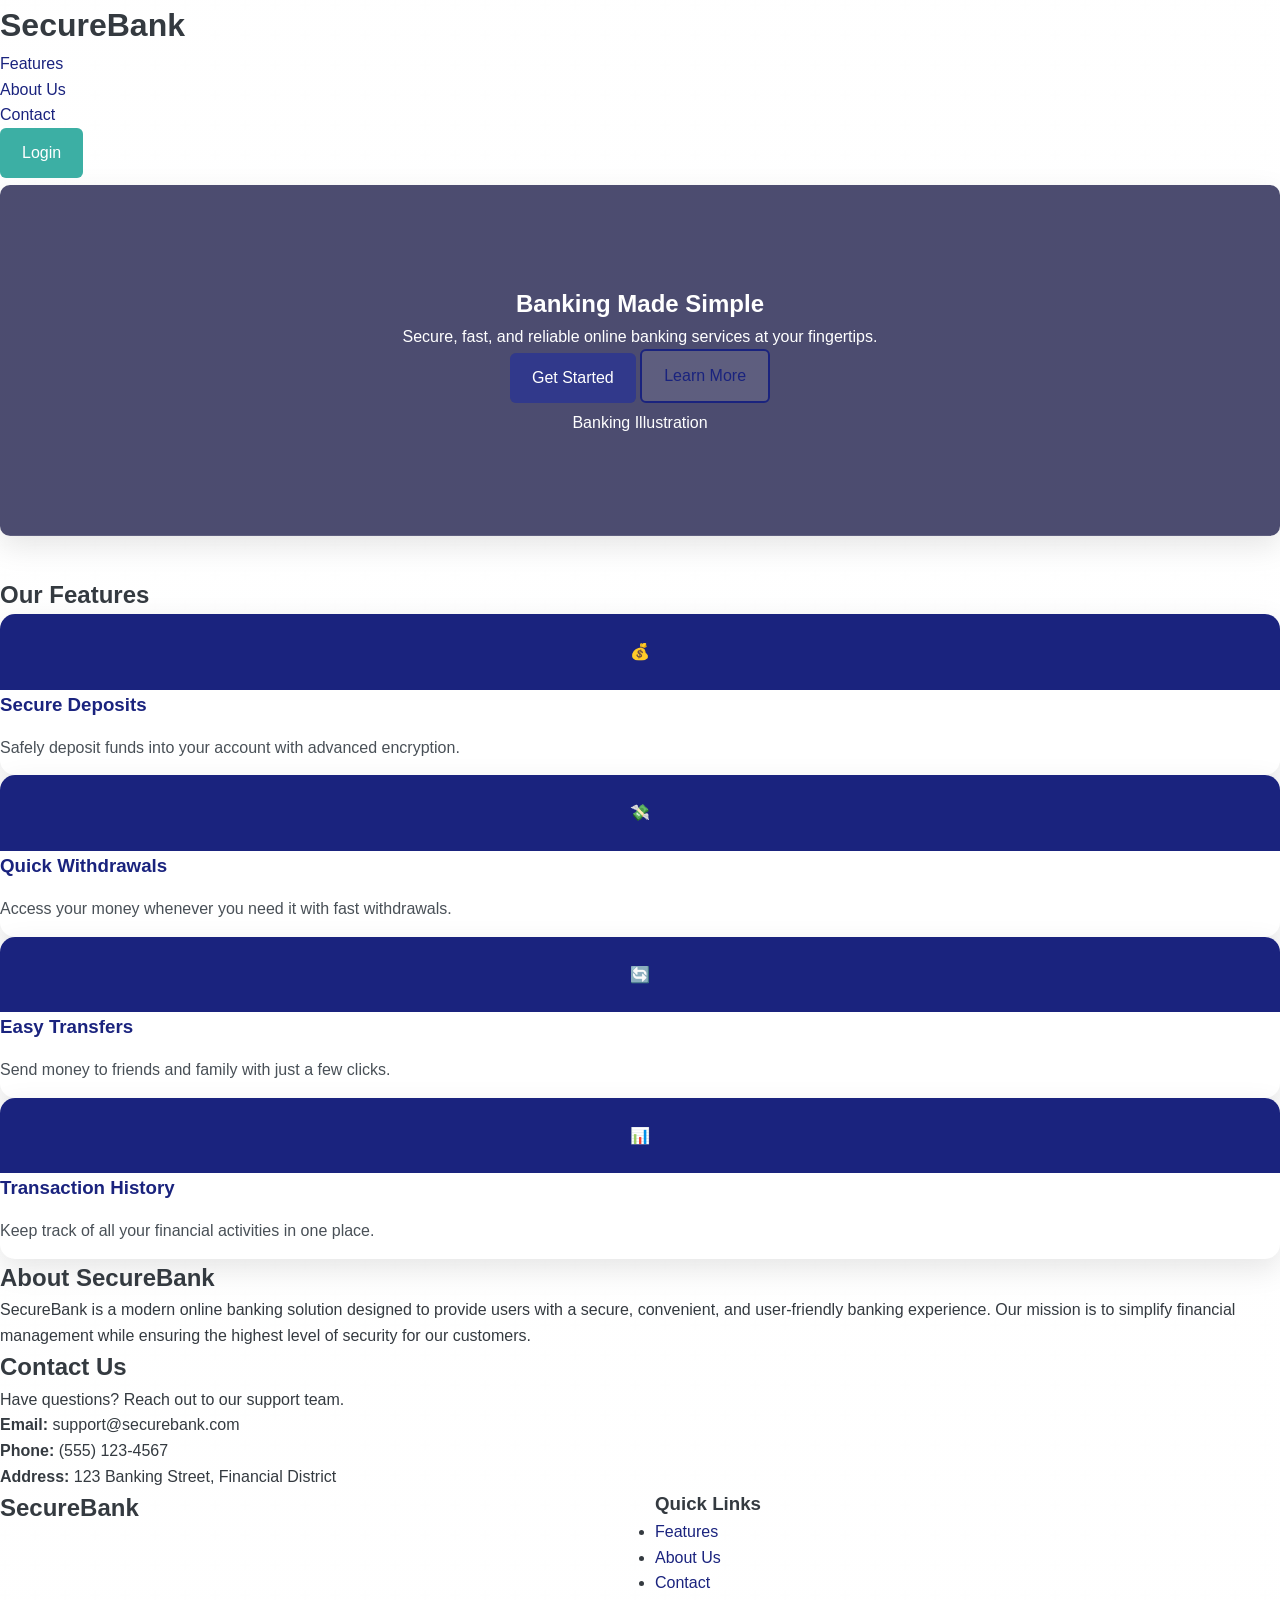
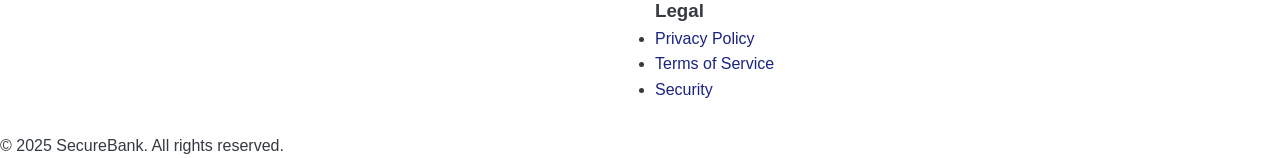
<file: src/main/webapp/index.html>
<!DOCTYPE html>
<html lang="en">
<head>
    <meta charset="UTF-8">
    <meta name="viewport" content="width=device-width, initial-scale=1.0">
    <title>Welcome to Banking System</title>
    <link rel="stylesheet" href="css/styles.css">
</head>
<body>
<div class="landing-container">
    <header>
        <div class="logo">
            <h1>SecureBank</h1>
        </div>
        <nav>
            <ul>
                <li><a href="#features">Features</a></li>
                <li><a href="#about">About Us</a></li>
                <li><a href="#contact">Contact</a></li>
                <li><a href="login" class="btn btn-secondary">Login</a></li>
                
            </ul>
        </nav>
    </header>

    <section class="hero">
        <div class="hero-content">
            <h2>Banking Made Simple</h2>
            <p>Secure, fast, and reliable online banking services at your fingertips.</p>
            <div class="hero-buttons">
                <a href="register" class="btn btn-large btn-primary">Get Started</a>
                <a href="#features" class="btn btn-large btn-outline">Learn More</a>
            </div>
        </div>
        <div class="hero-image">
            <!-- Banking illustration or image would go here -->
            <div class="image-placeholder">Banking Illustration</div>
        </div>
    </section>

    <section id="features" class="features">
        <h2>Our Features</h2>
        <div class="feature-cards">
            <div class="feature-card">
                <div class="feature-icon">💰</div>
                <h3>Secure Deposits</h3>
                <p>Safely deposit funds into your account with advanced encryption.</p>
            </div>
            <div class="feature-card">
                <div class="feature-icon">💸</div>
                <h3>Quick Withdrawals</h3>
                <p>Access your money whenever you need it with fast withdrawals.</p>
            </div>
            <div class="feature-card">
                <div class="feature-icon">🔄</div>
                <h3>Easy Transfers</h3>
                <p>Send money to friends and family with just a few clicks.</p>
            </div>
            <div class="feature-card">
                <div class="feature-icon">📊</div>
                <h3>Transaction History</h3>
                <p>Keep track of all your financial activities in one place.</p>
            </div>
        </div>
    </section>

    <section id="about" class="about">
        <h2>About SecureBank</h2>
        <p>SecureBank is a modern online banking solution designed to provide users with a secure,
            convenient, and user-friendly banking experience. Our mission is to simplify financial
            management while ensuring the highest level of security for our customers.</p>
    </section>

    <section id="contact" class="contact">
        <h2>Contact Us</h2>
        <p>Have questions? Reach out to our support team.</p>
        <div class="contact-info">
            <div class="contact-item">
                <strong>Email:</strong> support@securebank.com
            </div>
            <div class="contact-item">
                <strong>Phone:</strong> (555) 123-4567
            </div>
            <div class="contact-item">
                <strong>Address:</strong> 123 Banking Street, Financial District
            </div>
        </div>
    </section>

    <footer>
        <div class="footer-content">
            <div class="logo">
                <h2>SecureBank</h2>
            </div>
            <div class="footer-links">
                <div class="footer-col">
                    <h3>Quick Links</h3>
                    <ul>
                        <li><a href="#features">Features</a></li>
                        <li><a href="#about">About Us</a></li>
                        <li><a href="#contact">Contact</a></li>
                    </ul>
                </div>
                <div class="footer-col">
                    <h3>Legal</h3>
                    <ul>
                        <li><a href="#">Privacy Policy</a></li>
                        <li><a href="#">Terms of Service</a></li>
                        <li><a href="#">Security</a></li>
                    </ul>
                </div>
            </div>
        </div>
        <div class="copyright">
            &copy; 2025 SecureBank. All rights reserved.
        </div>
    </footer>
</div>
</body>
</html>
</file>
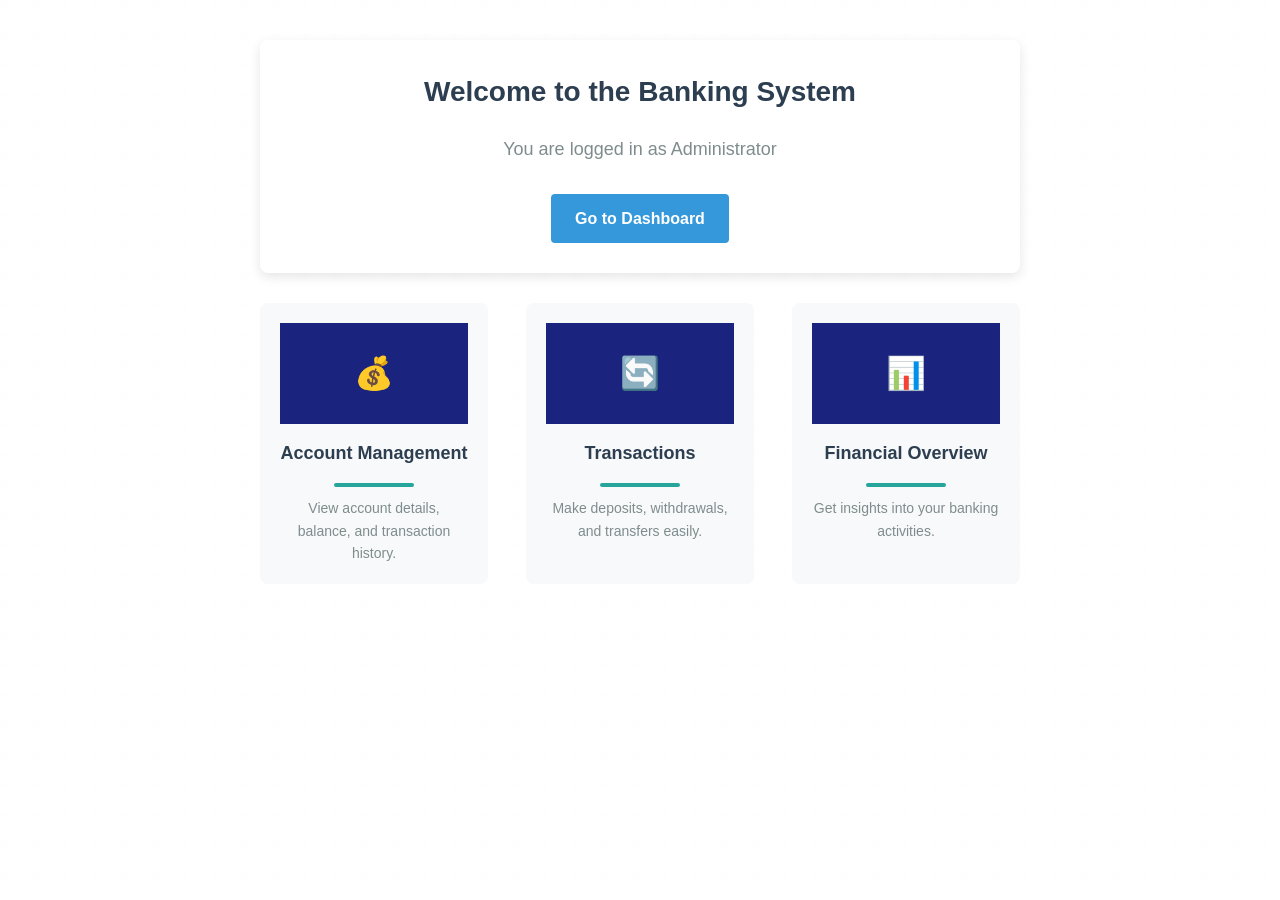
<file: src/main/webapp/home.html>
<!DOCTYPE html>
<html lang="en">
<head>
  <meta charset="UTF-8">
  <meta name="viewport" content="width=device-width, initial-scale=1.0">
  <title>Banking System - Welcome</title>
  <link rel="stylesheet" href="css/styles.css">
  <style>
    .container {
      max-width: 800px;
      margin: 0 auto;
      padding: 40px 20px;
      text-align: center;
    }

    .welcome-card {
      background-color: #ffffff;
      border-radius: 8px;
      box-shadow: 0 4px 12px rgba(0, 0, 0, 0.1);
      padding: 30px;
      margin-bottom: 30px;
    }

    .welcome-title {
      font-size: 28px;
      color: #2c3e50;
      margin-bottom: 20px;
    }

    .welcome-subtitle {
      font-size: 18px;
      color: #7f8c8d;
      margin-bottom: 30px;
    }

    .btn-dashboard {
      display: inline-block;
      background-color: #3498db;
      color: white;
      text-decoration: none;
      padding: 12px 24px;
      border-radius: 4px;
      font-weight: bold;
      transition: background-color 0.3s;
    }

    .btn-dashboard:hover {
      background-color: #2980b9;
    }

    .features {
      display: flex;
      justify-content: space-between;
      flex-wrap: wrap;
      margin-top: 30px;
    }

    .feature {
      width: 30%;
      background-color: #f8f9fa;
      padding: 20px;
      border-radius: 8px;
      margin-bottom: 20px;
    }

    .feature-icon {
      font-size: 32px;
      margin-bottom: 15px;
    }

    .feature-title {
      font-size: 18px;
      margin-bottom: 10px;
      color: #2c3e50;
    }

    .feature-desc {
      font-size: 14px;
      color: #7f8c8d;
    }

    @media (max-width: 768px) {
      .feature {
        width: 100%;
      }
    }
  </style>
</head>
<body>
<div class="container">
  <div class="welcome-card">
    <h1 class="welcome-title">Welcome to the Banking System</h1>
    <p class="welcome-subtitle">You are logged in as Administrator</p>
    <a href="dashboard/home.jsp" class="btn-dashboard">Go to Dashboard</a>
  </div>

  <div class="features">
    <div class="feature">
      <div class="feature-icon">💰</div>
      <h3 class="feature-title">Account Management</h3>
      <p class="feature-desc">View account details, balance, and transaction history.</p>
    </div>

    <div class="feature">
      <div class="feature-icon">🔄</div>
      <h3 class="feature-title">Transactions</h3>
      <p class="feature-desc">Make deposits, withdrawals, and transfers easily.</p>
    </div>

    <div class="feature">
      <div class="feature-icon">📊</div>
      <h3 class="feature-title">Financial Overview</h3>
      <p class="feature-desc">Get insights into your banking activities.</p>
    </div>
  </div>
</div>

<script>
  // Check if user is logged in, redirect to login page if not
  window.onload = function() {
    // This is a client-side check that complements server-side security
    // You should always have proper server-side authentication checks
    if (!sessionStorage.getItem("loggedIn")) {
      // Optional: uncomment this if you want client-side redirect
      // window.location.href = "login.html";
    }
  }
</script>
</body>
</html>
</file>
<file: src/main/webapp/css/styles.css>
/* 
 * Enhanced Banking Application Styles
 * styles.css - to be placed in /webapp/css/
 */

/* Reset & Base Styles */
* {
    margin: 0;
    padding: 0;
    box-sizing: border-box;
}

:root {
    --primary-color: #1a237e;
    --primary-light: #534bae;
    --primary-dark: #000051;
    --secondary-color: #26a69a;
    --secondary-light: #64d8cb;
    --secondary-dark: #00766c;
    --success-color: #2e7d32;
    --warning-color: #ff8f00;
    --danger-color: #c62828;
    --text-light: #ffffff;
    --text-dark: #212121;
    --gray-100: #f8f9fa;
    --gray-200: #e9ecef;
    --gray-300: #dee2e6;
    --gray-400: #ced4da;
    --gray-500: #adb5bd;
    --gray-600: #6c757d;
    --gray-700: #495057;
    --gray-800: #343a40;
    --gray-900: #212529;
}

body {
    font-family: 'Segoe UI', Tahoma, Geneva, Verdana, sans-serif;
    line-height: 1.6;
    color: var(--gray-800);
    background-color: var(--gray-100);
    /* Subtle background pattern */
    background-image:
            linear-gradient(rgba(255, 255, 255, 0.95), rgba(255, 255, 255, 0.95)),
            url("data:image/svg+xml,%3Csvg width='60' height='60' viewBox='0 0 60 60' xmlns='http://www.w3.org/2000/svg'%3E%3Cg fill='none' fill-rule='evenodd'%3E%3Cg fill='%23bdbdbd' fill-opacity='0.1'%3E%3Cpath d='M36 34v-4h-2v4h-4v2h4v4h2v-4h4v-2h-4zm0-30V0h-2v4h-4v2h4v4h2V6h4V4h-4zM6 34v-4H4v4H0v2h4v4h2v-4h4v-2H6zM6 4V0H4v4H0v2h4v4h2V6h4V4H6z'/%3E%3C/g%3E%3C/g%3E%3C/svg%3E");
}

a {
    text-decoration: none;
    color: var(--primary-color);
    transition: color 0.2s, transform 0.2s;
}

a:hover {
    color: var(--primary-light);
    text-decoration: none;
}

/* Container */
.container {
    width: 100%;
    max-width: 1200px;
    margin: 0 auto;
    padding: 0 15px;
}

/* Header */
.header {
    background: linear-gradient(135deg, var(--primary-color), var(--primary-dark));
    color: white;
    padding: 15px 0;
    box-shadow: 0 4px 12px rgba(0, 0, 0, 0.1);
    position: sticky;
    top: 0;
    z-index: 1000;
}

.brand {
    font-size: 28px;
    font-weight: bold;
    text-shadow: 1px 1px 2px rgba(0, 0, 0, 0.2);
    position: relative;
    display: inline-block;
}

.brand::after {
    content: "";
    position: absolute;
    left: 0;
    bottom: -5px;
    width: 40px;
    height: 3px;
    background-color: var(--secondary-color);
    transition: width 0.3s;
}

.brand:hover::after {
    width: 100%;
}

.nav {
    display: flex;
    justify-content: space-between;
    align-items: center;
}

.nav-list {
    display: flex;
    list-style: none;
}

.nav-item {
    margin-left: 25px;
    position: relative;
}

.nav-link {
    color: white;
    font-weight: 500;
    padding: 8px 0;
    position: relative;
}

.nav-link::after {
    content: '';
    position: absolute;
    width: 0;
    height: 2px;
    bottom: 0;
    left: 0;
    background-color: var(--secondary-light);
    transition: width 0.3s ease;
}

.nav-link:hover::after {
    width: 100%;
}

/* Main Content */
.main {
    min-height: calc(100vh - 140px);
    padding: 40px 0;
}

/* Hero/Banner for Home Page */
.hero {
    background-image: linear-gradient(rgba(0, 0, 51, 0.7), rgba(0, 0, 51, 0.7)),
    url('https://images.unsplash.com/photo-1460925895917-afdab827c52f?auto=format&fit=crop&w=1500');
    background-size: cover;
    background-position: center;
    color: white;
    text-align: center;
    padding: 100px 20px;
    margin-bottom: 40px;
    border-radius: 10px;
    box-shadow: 0 10px 30px rgba(0, 0, 0, 0.1);
}

.hero-title {
    font-size: 40px;
    margin-bottom: 20px;
    text-shadow: 2px 2px 4px rgba(0, 0, 0, 0.5);
}

.hero-subtitle {
    font-size: 20px;
    margin-bottom: 30px;
    max-width: 600px;
    margin-left: auto;
    margin-right: auto;
}

/* Footer */
.footer {
    background: linear-gradient(135deg, var(--gray-800), var(--gray-900));
    color: white;
    padding: 40px 0 20px;
    margin-top: 60px;
}

.footer-content {
    display: grid;
    grid-template-columns: repeat(auto-fit, minmax(200px, 1fr));
    gap: 30px;
    margin-bottom: 30px;
}

.footer-section h4 {
    color: var(--secondary-light);
    margin-bottom: 20px;
    font-size: 18px;
}

.footer-section ul {
    list-style: none;
}

.footer-section li {
    margin-bottom: 10px;
}

.footer-section a {
    color: var(--gray-300);
}

.footer-section a:hover {
    color: white;
}

.footer-bottom {
    text-align: center;
    padding-top: 20px;
    border-top: 1px solid var(--gray-700);
    color: var(--gray-400);
    font-size: 14px;
}

/* Card Components */
.card {
    background-color: white;
    border-radius: 12px;
    box-shadow: 0 5px 15px rgba(0, 0, 0, 0.08);
    padding: 25px;
    margin-bottom: 25px;
    transition: transform 0.3s, box-shadow 0.3s;
    border-top: 4px solid transparent;
}

.card:hover {
    transform: translateY(-5px);
    box-shadow: 0 15px 30px rgba(0, 0, 0, 0.12);
}

.card-primary {
    border-top-color: var(--primary-color);
}

.card-success {
    border-top-color: var(--success-color);
}

.card-warning {
    border-top-color: var(--warning-color);
}

.card-danger {
    border-top-color: var(--danger-color);
}

.card-header {
    padding-bottom: 15px;
    margin-bottom: 20px;
    border-bottom: 1px solid var(--gray-200);
    position: relative;
}

.card-title {
    font-size: 22px;
    color: var(--primary-color);
    margin-bottom: 5px;
}

.card-subtitle {
    font-size: 14px;
    color: var(--gray-600);
}

/* Forms with Enhanced Styling */
.form-group {
    margin-bottom: 25px;
    position: relative;
}

.form-label {
    display: block;
    margin-bottom: 8px;
    font-weight: 500;
    transition: color 0.3s;
}

.form-input {
    width: 100%;
    padding: 12px 15px;
    border: 2px solid var(--gray-300);
    border-radius: 6px;
    font-size: 16px;
    transition: all 0.3s;
    background-color: var(--gray-100);
}

.form-input:focus {
    border-color: var(--primary-color);
    background-color: white;
    outline: none;
    box-shadow: 0 0 0 3px rgba(26, 35, 126, 0.2);
}

.form-group:focus-within .form-label {
    color: var(--primary-color);
}

.form-description {
    color: var(--gray-600);
    font-size: 14px;
    margin-top: 5px;
}

/* Enhanced Buttons with Animations */
.btn {
    display: inline-block;
    padding: 12px 22px;
    font-size: 16px;
    font-weight: 500;
    text-align: center;
    border: none;
    border-radius: 6px;
    cursor: pointer;
    transition: all 0.3s;
    position: relative;
    overflow: hidden;
    z-index: 1;
}

.btn::after {
    content: '';
    position: absolute;
    bottom: 0;
    left: 0;
    width: 100%;
    height: 100%;
    background-color: rgba(255, 255, 255, 0.1);
    z-index: -2;
}

.btn::before {
    content: '';
    position: absolute;
    bottom: 0;
    left: 0;
    width: 0%;
    height: 100%;
    background-color: rgba(0, 0, 0, 0.1);
    transition: all 0.3s;
    z-index: -1;
}

.btn:hover::before {
    width: 100%;
}

.btn:focus {
    outline: none;
    box-shadow: 0 0 0 4px rgba(0, 0, 0, 0.1);
}

.btn:active {
    transform: scale(0.97);
}

.btn-primary {
    background-color: var(--primary-color);
    color: white;
}

.btn-secondary {
    background-color: var(--secondary-color);
    color: white;
}

.btn-success {
    background-color: var(--success-color);
    color: white;
}

.btn-danger {
    background-color: var(--danger-color);
    color: white;
}

.btn-outline {
    background-color: transparent;
    border: 2px solid currentColor;
}

.btn-outline-primary {
    color: var(--primary-color);
}

.btn-outline-primary:hover {
    background-color: var(--primary-color);
    color: white;
}

.btn-block {
    display: block;
    width: 100%;
}

/* Tables with Enhanced Styling */
.table-container {
    overflow-x: auto;
    border-radius: 10px;
    box-shadow: 0 5px 15px rgba(0, 0, 0, 0.08);
}

.table {
    width: 100%;
    border-collapse: separate;
    border-spacing: 0;
    margin-bottom: 0;
    background-color: white;
}

.table th,
.table td {
    padding: 15px;
    text-align: left;
}

.table th {
    background-color: var(--primary-dark);
    color: white;
    font-weight: 600;
    text-transform: uppercase;
    font-size: 14px;
    letter-spacing: 0.5px;
}

.table th:first-child {
    border-top-left-radius: 10px;
}

.table th:last-child {
    border-top-right-radius: 10px;
}

.table tr:last-child td:first-child {
    border-bottom-left-radius: 10px;
}

.table tr:last-child td:last-child {
    border-bottom-right-radius: 10px;
}

.table tbody tr {
    transition: background-color 0.2s;
    border-bottom: 1px solid var(--gray-200);
}

.table tbody tr:last-child {
    border-bottom: none;
}

.table tbody tr:hover {
    background-color: var(--gray-100);
}

/* Dashboard Enhanced Styling */
.balance-card {
    background: linear-gradient(135deg, var(--primary-color), var(--primary-dark));
    color: white;
    text-align: center;
    padding: 40px 30px;
    position: relative;
    overflow: hidden;
}

.balance-card::before {
    content: "";
    position: absolute;
    top: -50%;
    left: -50%;
    width: 200%;
    height: 200%;
    background: radial-gradient(circle, rgba(255,255,255,0.1) 0%, rgba(255,255,255,0) 70%);
    animation: pulse 3s infinite;
}

@keyframes pulse {
    0% {
        transform: scale(0.8);
        opacity: 0.5;
    }
    50% {
        transform: scale(1);
        opacity: 1;
    }
    100% {
        transform: scale(0.8);
        opacity: 0.5;
    }
}

.balance-title {
    font-size: 18px;
    margin-bottom: 15px;
    opacity: 0.9;
    text-transform: uppercase;
    letter-spacing: 1px;
}

.balance-amount {
    font-size: 48px;
    font-weight: 600;
    text-shadow: 2px 2px 4px rgba(0, 0, 0, 0.2);
    position: relative;
    display: inline-block;
}

.balance-amount::before {
    content: "$";
    font-size: 24px;
    position: absolute;
    top: 5px;
    left: -20px;
}

.transaction-list {
    max-height: 400px;
    overflow-y: auto;
    padding-right: 10px;
}

.transaction-list::-webkit-scrollbar {
    width: 6px;
}

.transaction-list::-webkit-scrollbar-track {
    background: var(--gray-100);
    border-radius: 10px;
}

.transaction-list::-webkit-scrollbar-thumb {
    background: var(--gray-400);
    border-radius: 10px;
}

.transaction-list::-webkit-scrollbar-thumb:hover {
    background: var(--gray-500);
}

.transaction-item {
    display: flex;
    justify-content: space-between;
    padding: 15px;
    border-bottom: 1px solid var(--gray-200);
    transition: background-color 0.2s, transform 0.2s;
    border-radius: 8px;
    margin-bottom: 8px;
}

.transaction-item:hover {
    background-color: var(--gray-100);
    transform: translateX(5px);
}

.transaction-detail {
    display: flex;
    flex-direction: column;
}

.transaction-type {
    font-weight: 600;
    color: var(--gray-800);
    margin-bottom: 5px;
}

.transaction-description {
    font-size: 14px;
    color: var(--gray-600);
    max-width: 250px;
    overflow: hidden;
    text-overflow: ellipsis;
    white-space: nowrap;
}

.transaction-date {
    font-size: 12px;
    color: var(--gray-500);
    margin-top: 5px;
}

.transaction-amount {
    font-weight: 700;
    font-size: 18px;
    display: flex;
    align-items: center;
}

.deposit {
    color: var(--success-color);
}

.deposit::before {
    content: "↑";
    margin-right: 5px;
}

.withdrawal {
    color: var(--danger-color);
}

.withdrawal::before {
    content: "↓";
    margin-right: 5px;
}

.transfer {
    color: var(--warning-color);
}

.transfer::before {
    content: "→";
    margin-right: 5px;
}

/* Alert Messages with Animations */
.alert {
    padding: 15px 20px;
    margin-bottom: 25px;
    border: none;
    border-radius: 8px;
    position: relative;
    padding-left: 65px;
    box-shadow: 0 5px 15px rgba(0, 0, 0, 0.05);
    animation: slideDown 0.4s ease forwards;
}

@keyframes slideDown {
    from {
        opacity: 0;
        transform: translateY(-20px);
    }
    to {
        opacity: 1;
        transform: translateY(0);
    }
}

.alert::before {
    font-family: "Font Awesome 5 Free";
    position: absolute;
    left: 20px;
    top: 50%;
    transform: translateY(-50%);
    font-size: 24px;
    font-weight: 900;
}

.alert-success {
    background-color: #e3f9e5;
    color: var(--success-color);
}

.alert-success::before {
    content: "\f058"; /* Font Awesome check-circle */
    color: var(--success-color);
}

.alert-danger {
    background-color: #fbe7e9;
    color: var(--danger-color);
}

.alert-danger::before {
    content: "\f057"; /* Font Awesome times-circle */
    color: var(--danger-color);
}

.alert-warning {
    background-color: #fff8e1;
    color: var(--warning-color);
}

.alert-warning::before {
    content: "\f071"; /* Font Awesome exclamation-triangle */
    color: var(--warning-color);
}

.alert-info {
    background-color: #e3f2fd;
    color: var(--primary-color);
}

.alert-info::before {
    content: "\f05a"; /* Font Awesome info-circle */
    color: var(--primary-color);
}

/* Login & Registration Pages */
.auth-page {
    min-height: 100vh;
    display: flex;
    align-items: center;
    justify-content: center;
    background: linear-gradient(135deg, var(--primary-light), var(--primary-dark));
    background-image:
            linear-gradient(135deg, rgba(26, 35, 126, 0.9), rgba(0, 0, 81, 0.9)),
            url('https://images.unsplash.com/photo-1579621970795-87facc2f976d?auto=format&fit=crop&w=1500');
    background-size: cover;
    background-position: center;
}

.auth-container {
    max-width: 450px;
    width: 90%;
    background-color: white;
    border-radius: 15px;
    box-shadow: 0 15px 50px rgba(0, 0, 0, 0.1);
    padding: 40px;
    position: relative;
    overflow: hidden;
}

.auth-container::before {
    content: "";
    position: absolute;
    top: 0;
    right: 0;
    width: 100px;
    height: 100px;
    background-color: var(--secondary-light);
    opacity: 0.2;
    border-radius: 0 0 0 100%;
}

.auth-container::after {
    content: "";
    position: absolute;
    bottom: 0;
    left: 0;
    width: 150px;
    height: 150px;
    background-color: var(--primary-light);
    opacity: 0.1;
    border-radius: 0 100% 0 0;
}

.auth-header {
    text-align: center;
    margin-bottom: 30px;
}

.auth-title {
    font-size: 32px;
    color: var(--primary-color);
    margin-bottom: 10px;
    font-weight: 600;
}

.auth-subtitle {
    color: var(--gray-600);
    margin-top: 10px;
}

.auth-form .form-input {
    background-color: var(--gray-100);
    border: 2px solid transparent;
    transition: all 0.3s;
}

.auth-form .form-input:focus {
    border-color: var(--primary-color);
    background-color: white;
}

.auth-form .btn {
    padding: 14px;
    font-size: 18px;
    margin-top: 10px;
}

.auth-footer {
    text-align: center;
    margin-top: 25px;
    font-size: 14px;
    color: var(--gray-600);
}

/* Dashboard Grid Layout Enhancement */
.dashboard-grid {
    display: grid;
    grid-template-columns: repeat(auto-fit, minmax(300px, 1fr));
    gap: 25px;
}

/* Action buttons with enhanced interactive elements */
.action-buttons {
    display: grid;
    grid-template-columns: repeat(auto-fit, minmax(200px, 1fr));
    gap: 20px;
    margin-top: 30px;
}

.action-button {
    position: relative;
    padding: 25px 20px;
    text-align: center;
    border-radius: 12px;
    color: white;
    font-weight: 500;
    transition: all 0.3s;
    display: flex;
    flex-direction: column;
    align-items: center;
    justify-content: center;
    box-shadow: 0 8px 20px rgba(0, 0, 0, 0.15);
    overflow: hidden;
}

.action-button::before {
    content: "";
    position: absolute;
    top: 0;
    left: 0;
    width: 100%;
    height: 100%;
    background: rgba(255, 255, 255, 0.1);
    transform: translateY(100%);
    transition: transform 0.3s;
}

.action-button:hover {
    transform: translateY(-10px);
    color: white;
    text-decoration: none;
}

.action-button:hover::before {
    transform: translateY(0);
}

.action-button-icon {
    font-size: 32px;
    margin-bottom: 15px;
}

.action-button-text {
    text-transform: uppercase;
    letter-spacing: 1px;
    font-size: 16px;
}

.deposit-button {
    background: linear-gradient(135deg, #2e7d32, #1b5e20);
}

.withdraw-button {
    background: linear-gradient(135deg, #c62828, #b71c1c);
}

.transfer-button {
    background: linear-gradient(135deg, #ff8f00, #ef6c00);
}

.history-button {
    background: linear-gradient(135deg, #546e7a, #37474f);
}

/* Feature Cards for Home Page */
.feature-section {
    margin: 60px 0;
}

.feature-title {
    text-align: center;
    margin-bottom: 40px;
    color: var(--primary-color);
    font-size: 32px;
    position: relative;
}

.feature-title::after {
    content: "";
    display: block;
    width: 80px;
    height: 4px;
    background-color: var(--secondary-color);
    margin: 15px auto 0;
    border-radius: 2px;
}

.features-grid {
    display: grid;
    grid-template-columns: repeat(auto-fit, minmax(280px, 1fr));
    gap: 30px;
}

.feature-card {
    background-color: white;
    border-radius: 15px;
    overflow: hidden;
    box-shadow: 0 10px 30px rgba(0, 0, 0, 0.1);
    transition: transform 0.3s;
}

.feature-card:hover {
    transform: translateY(-10px);
}

.feature-icon {
    background-color: var(--primary-color);
    padding: 25px;
    text-align: center;
}

.feature-icon i {
    font-size: 40px;
    color: white;
}

.feature-content {
    padding: 25px;
}

.feature-card h3 {
    margin-bottom: 15px;
    color: var(--primary-color);
}

.feature-card p {
    color: var(--gray-700);
    margin-bottom: 15px;
}

/* Testimonials Section */
.testimonials {
    background-color: var(--gray-100);
    padding: 60px 0;
    margin: 40px 0;
    position: relative;
}

.testimonials::before,
.testimonials::after {
    content: "";
    position: absolute;
    width: 100%;
    height: 50px;
    left: 0;
    background-color: white;
}

.testimonials::before {
    top: 0;
    border-radius: 0 0 50% 50% / 0 0 100% 100%;
}

.testimonials::after {
    bottom: 0;
    border-radius: 50% 50% 0 0 / 100% 100% 0 0;
}

.testimonial-container {
    max-width: 1000px;
    margin: 0 auto;
    padding: 0 20px;
    position: relative;
    z-index: 1;
}

.testimonial-title {
    text-align: center;
    margin-bottom: 40px;
    color: var(--primary-color);
    font-size: 32px;
}

.testimonial-grid {
    display: grid;
    grid-template-columns: repeat(auto-fit, minmax(300px, 1fr));
    gap: 30px;
}

.testimonial-card {
    background-color: white;
    border-radius: 15px;
    padding: 30px;
    box-shadow: 0 5px 15px rgba(0, 0, 0, 0.05);
    position: relative;
}

.testimonial-card::before {
    content: "";
    position: absolute;
    top: 10px;
    left: 20px;
    font-size: 100px;
    color: var(--gray-200);
    line-height: 1;
    font-family: serif;
}

.testimonial-text {
    margin-bottom: 20px;
    font-style: italic;
    position: relative;
    z-index: 1;
}

.testimonial-author {
    display: flex;
    align-items: center;
}

.testimonial-author-img {
    width: 50px;
    height: 50px;
    border-radius: 50%;
    margin-right: 15px;
    object-fit: cover;
}

.testimonial-author-info h4 {
    margin: 0;
    font-size: 16px;
    color: var(--primary-color);
}

.testimonial-author-info p {
    margin: 5px 0 0;
    font-size: 14px;
    color: var(--gray-600);
}

/* Responsive Design Enhancements */
@media (max-width: 992px) {
    .hero {
        padding: 80px 20px;
    }

    .hero-title {
        font-size: 32px;
    }

    .auth-container {
        padding: 30px;
    }
}

@media (max-width: 768px) {
    .nav {
        flex-direction: column;
    }

    .nav-list {
        margin-top: 15px;
        flex-direction: column;
        width: 100%;
    }

    .nav-item {
        margin: 0;
        margin-bottom: 10px;
        width: 100%;
        text-align: center;
    }

    .nav-link {
        display: block;
        padding: 10px;
        background-color: rgba(255, 255, 255, 0.1);
        border-radius: 6px;
    }

    .nav-link:hover {
        background-color: rgba(255, 255, 255, 0.2);
    }

    .nav-link::after {
        display: none;
    }

    .balance-amount {
        font-size: 36px;
    }

    .action-buttons {
        grid-template-columns: 1fr;
    }

    .hero-title {
        font-size: 28px;
    }

    .testimonial-grid {
        grid-template-columns: 1fr;
    }
}

@media (max-width: 576px) {
    .dashboard-grid {
        grid-template-columns: 1fr;
    }

    .auth-container {
        padding: 20px;
    }

    .auth-title {
        font-size: 24px;
    }

    .feature-title {
        font-size: 24px;
    }

    .card {
        padding: 20px;
    }

    .balance-amount {
        font-size: 32px;
    }
}

/* Interactive Elements and Animations */
.fade-in {
    animation: fadeIn 1s ease forwards;
}

@keyframes fadeIn {
    from {
        opacity: 0;
    }
    to {
        opacity: 1;
    }
}

/* Smooth Hover Transitions */
.hover-lift {
    transition: transform 0.3s ease;
}

.hover-lift:hover {
    transform: translateY(-5px);
}

/* Loading Animation */
.loading {
    display: inline-block;
    position: relative;
    width: 64px;
    height: 64px;
}

.loading div {
    position: absolute;
    background: var(--primary-color);
    opacity: 1;
    border-radius: 50%;
    animation: loading 1.4s cubic-bezier(0, 0.2, 0.8, 1) infinite;
}

.loading div:nth-child(2) {
    animation-delay: -0.7s;
}

@keyframes loading {
    0% {
        top: 28px;
        left: 28px;
        width: 0;
        height: 0;
        opacity: 1;
    }
    100% {
        top: -1px;
        left: -1px;
        width: 58px;
        height: 58px;
        opacity: 0;
    }
}

/* Accessibility Enhancements */
:focus {
    outline: 3px solid var(--primary-light);
    outline-offset: 2px;
}

.visually-hidden {
    position: absolute;
    width: 1px;
    height: 1px;
    padding: 0;
    margin: -1px;
    overflow: hidden;
    clip: rect(0, 0, 0, 0);
    white-space: nowrap;
    border-width: 0;
}

/* Print Styles */
@media print {
    body {
        background: none;
        color: black;
    }

    .header, .footer, .nav, .hero {
        display: none;
    }

    .container {
        width: 100%;
        margin: 0;
        padding: 0;
    }

    .card, .table {
        box-shadow: none;
        border: 1px solid #ddd;
    }

    .main {
        padding: 0;
    }
}
</file>
